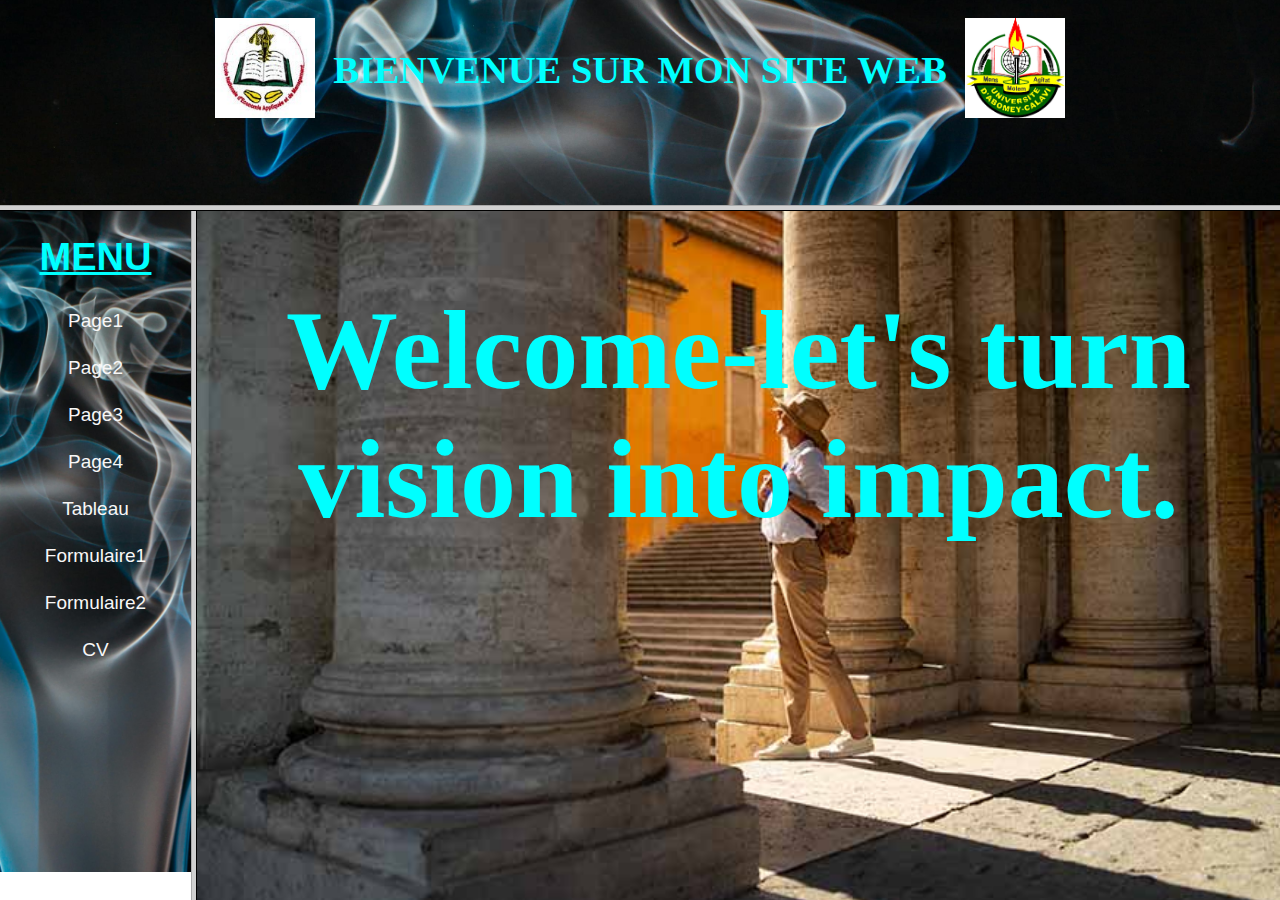
<file: index.html>
<!DOCTYPE html>
<html lang="fr">
<head>
    <meta charset="UTF-8">
    <meta name="viewport" content="width=device-width, initial-scale=1.0">
    <title>Acueil</title>
</head>
<frameset rows="23%,77%">
    <frame src="A.html" scrolling="no">
        <frameset cols="15%,85%">
            <frame src="B.html" scrolling="no">
            <frame src="C.html" name="fenêtreC">
        </frameset>
</frameset>
</html>
</file>
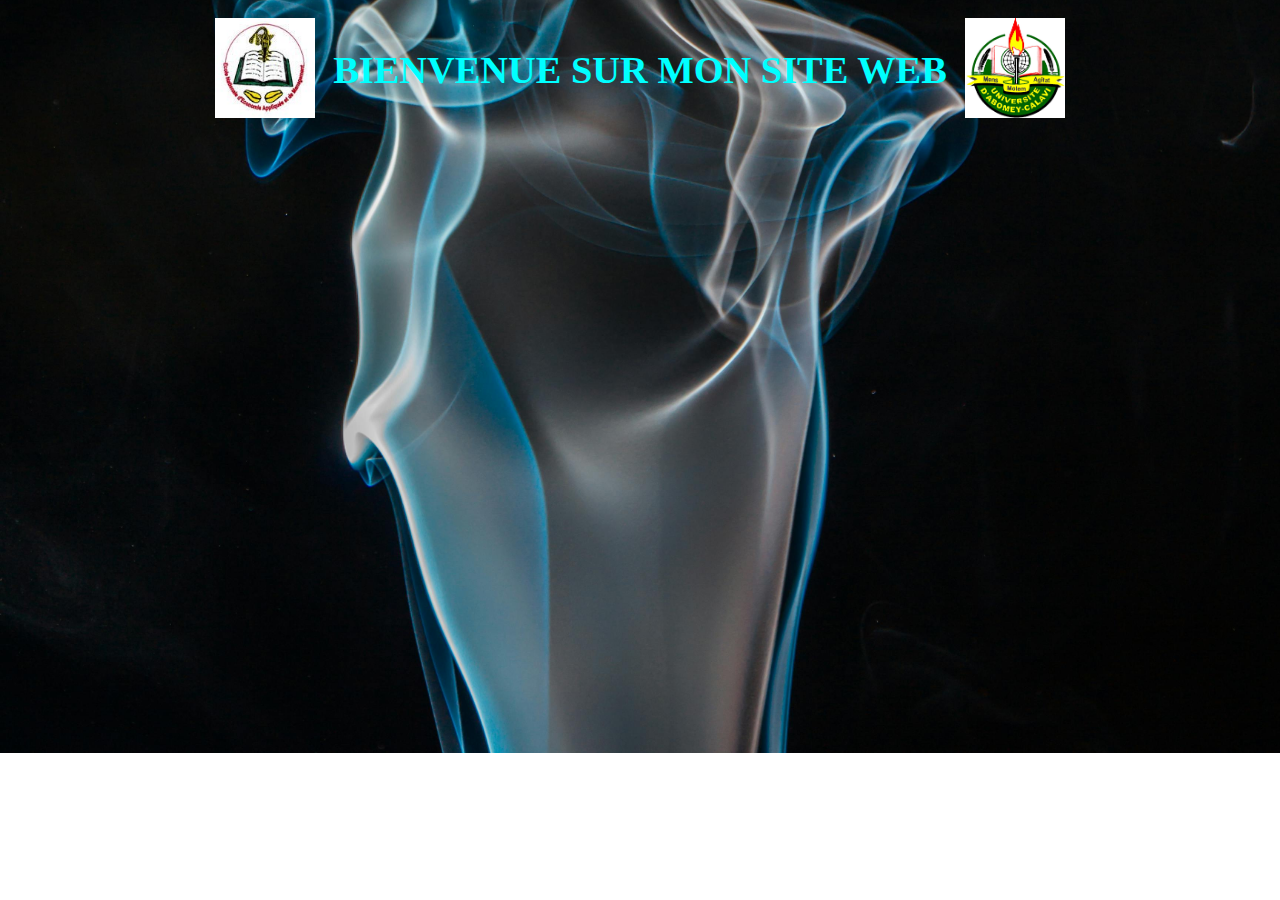
<file: A.html>
<!DOCTYPE html>
<html lang="fr">
<head>
    <meta charset="UTF-8">
    <meta name="viewport" content="width=device-width, initial-scale=1.0">
    <title>Doc</title>
    <link rel="stylesheet" href="A.css">
</head>
<body>
    <table class="container-tableau">
    <tr>
        <th><a href="https://developpement.gouv.bj/"><img src="expoosé.jpg"  width="100" height="100" alt="Logo eneam"></a></th>
        <th><h1 class="bien"><strong>BIENVENUE SUR MON SITE WEB </strong></h1></th>
        <th><a href="https://www.gouv.bj/" target="_blank"><img src="images.png" width="100" height="100" alt="Logo uac"></a></th>
    </tr>
</table>
    
</body>
</html>
</file>
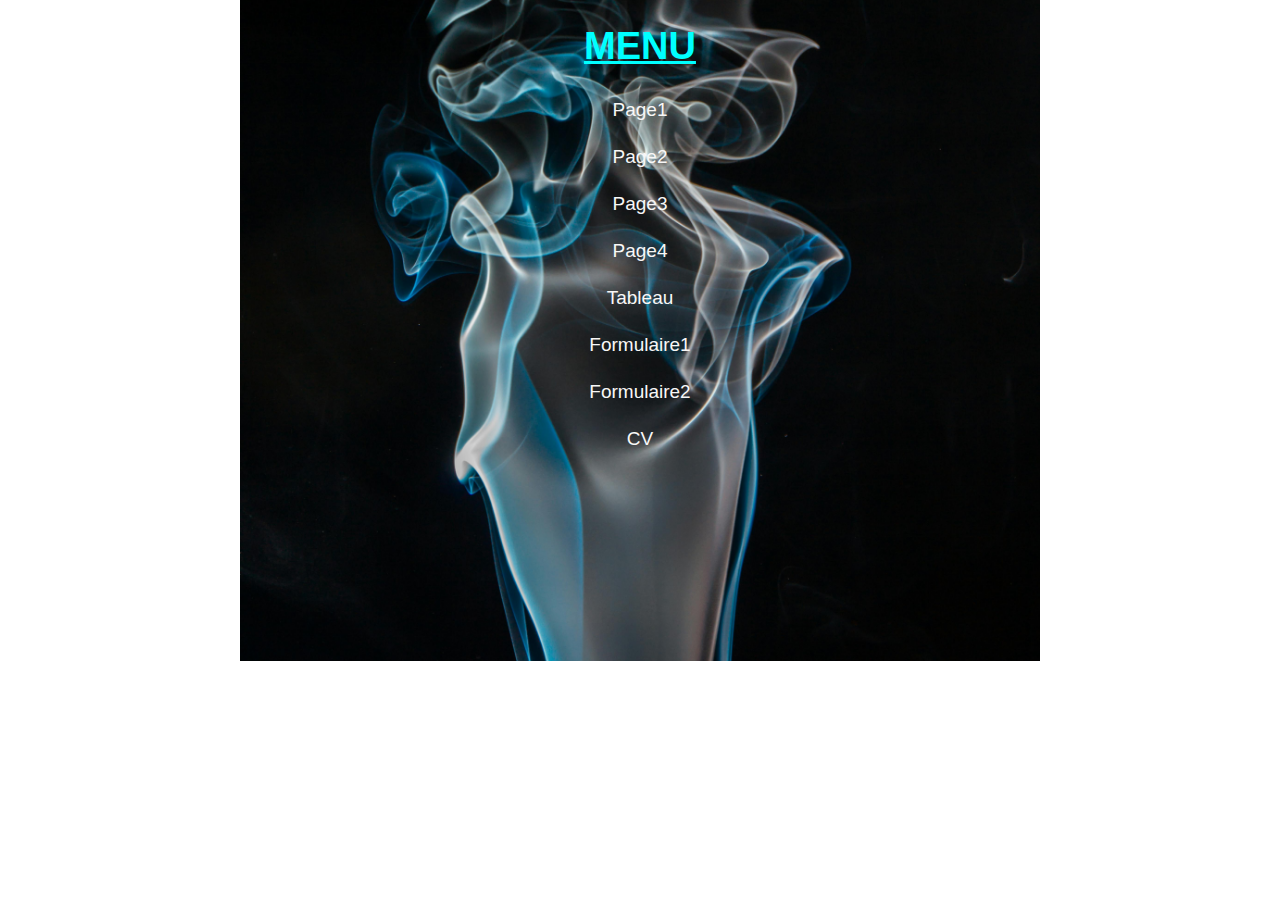
<file: B.html>
<!DOCTYPE html>
<html lang="fr">
<head>
    <meta charset="UTF-8">
    <meta name="viewport" content="width=device-width, initial-scale=1.0">
    <title>Document</title>
    <link rel="stylesheet" href="B.css">
</head>
<body>
    <h1>MENU</h1>
    <div class="menu">
    <p class="menu-item"><a href="page1.html" target="fenêtreC" class="menu-link"><i class="fas fa-info-circle menu-icon"></i>Page1</a></p>
    <p class="menu-item"><a href="page2.html" target="fenêtreC" class="menu-link"><i class="fas fa-info-circle menu-icon"></i>Page2</a></p>
    <p class="menu-item"><a href="page3.html" target="fenêtreC" class="menu-link"><i class="fas fa-info-circle menu-icon"></i>Page3</a></p>
    <p class="menu-item"><a href="page4.html" target="fenêtreC" class="menu-link"><i class="fas fa-info-circle menu-icon"></i>Page4</a></p>
    <p class="menu-item"><a href="tableau.html" target="fenêtreC" class="menu-link"><i class="fas fa-info-circle menu-icon"></i>Tableau</a></p>
    <p class="menu-item"><a href="formulaire1.html" target="fenêtreC" class="menu-link"><i class="fas fa-info-circle menu-icon"></i>Formulaire1</a></p>
    <p class="menu-item"><a href="formulaire2.html" target="fenêtreC" class="menu-link"><i class="fas fa-info-circle menu-icon"></i>Formulaire2</a></p>
    <p class="menu-item"><a href="cv.html" target="fenêtreC" class="menu-link"><i class="fas fa-info-circle menu-icon"></i>CV</a></p>
    </div>
</body>
</html>
</file>
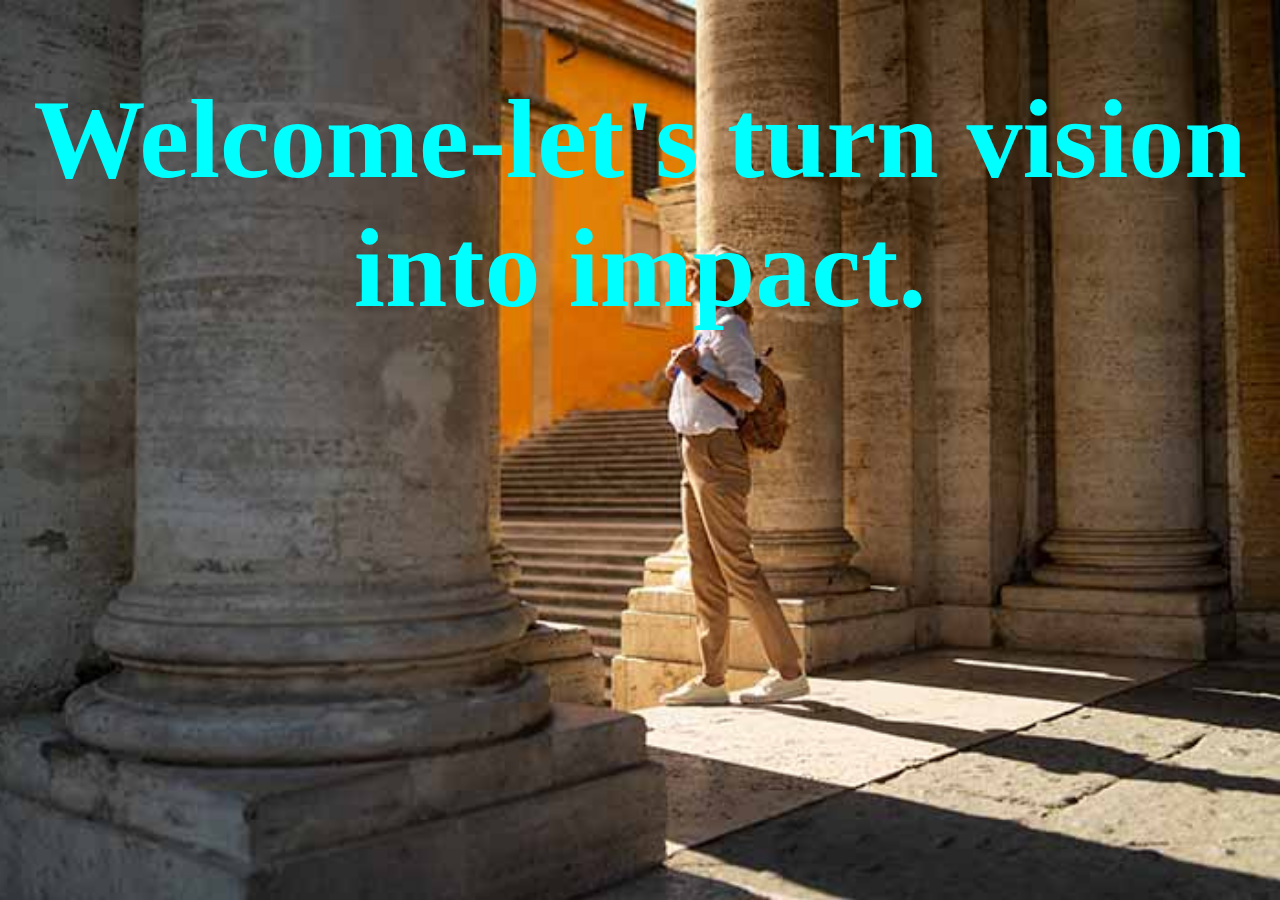
<file: C.html>
<!DOCTYPE html>
<html lang="en">
<head>
    <meta charset="UTF-8">
    <meta name="viewport" content="width=device-width, initial-scale=1.0">
    <title>Document</title>
    <style>
        body{
    background-image: url("Free-Photo_740x492-2203422924.jpg"); 
     background-repeat: no-repeat;
     background-size: cover;
     background-position: center;
     font-family: 'Trebuchet MS';
     background-attachment: fixed;
        }
        h1{
            font-size: 7rem;
            color: aqua;
            font-family: 'Cenzel', serif;
            text-align: center;
        }
    </style>
</head>
<body>
    <h1>Welcome-let's turn vision into impact.</h1>
</body>
</html>
</file>
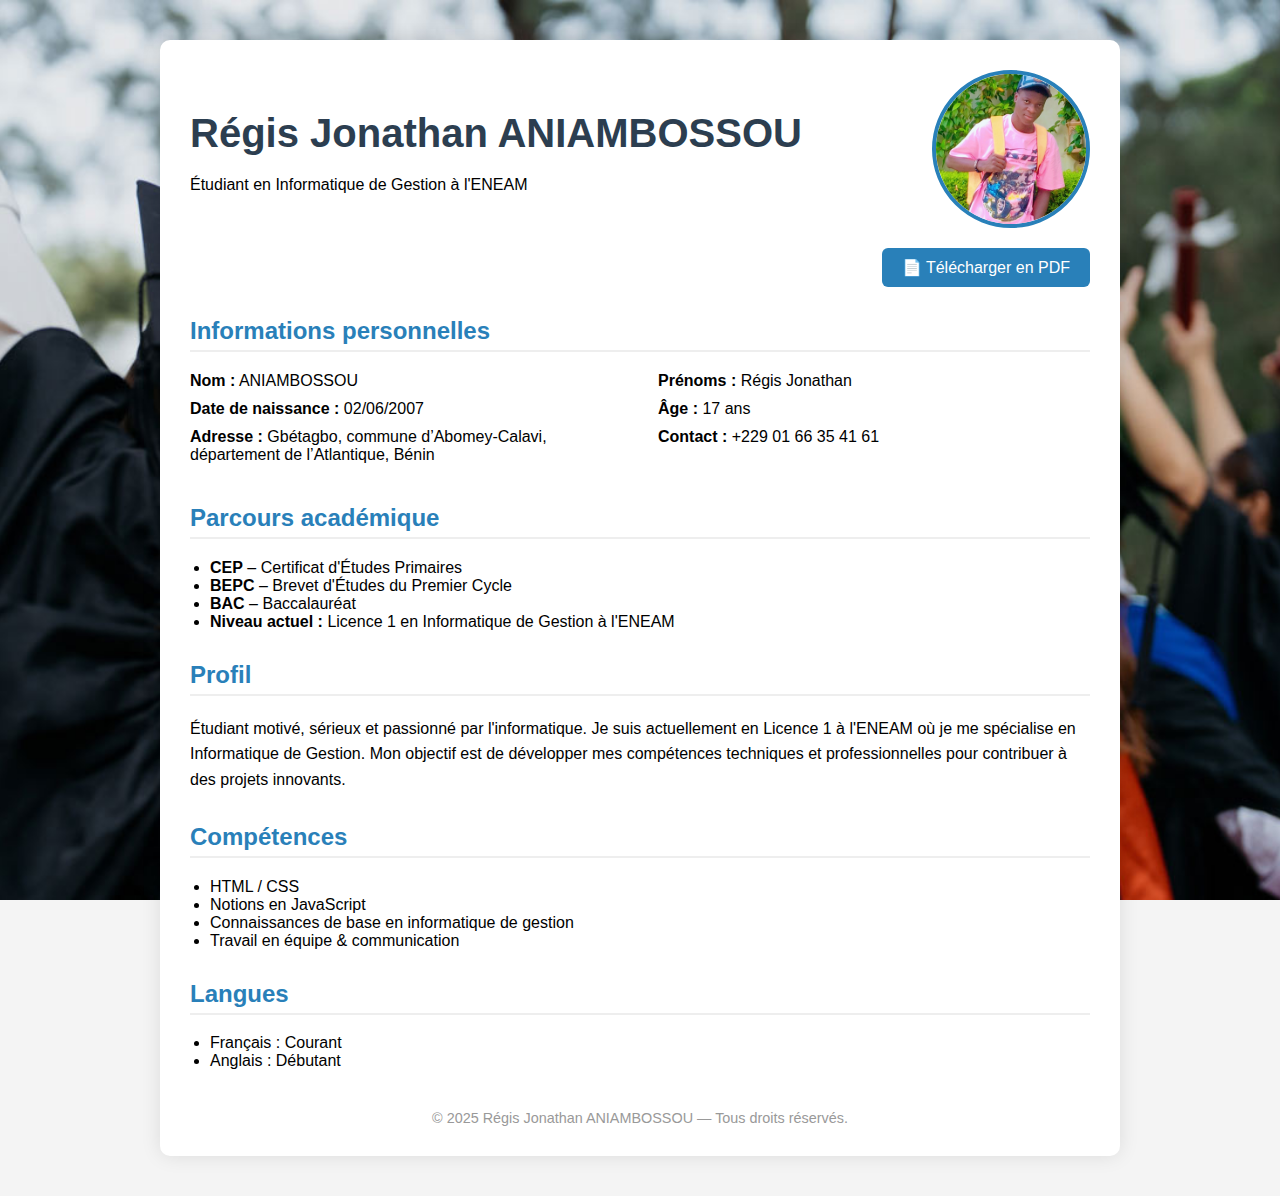
<file: cv.html>
<!DOCTYPE html>
<html lang="fr">
<head>
    <meta charset="UTF-8">
    <meta name="viewport" content="width=device-width, initial-scale=1.0">
    <title>CV de Régis Jonathan ANIAMBOSSOU</title>
    <link rel="stylesheet" href="cv.css">
</head>
<body>
     <div class="container">
    <div class="header">
      <div>
        <h1>Régis Jonathan ANIAMBOSSOU</h1>
        <p>Étudiant en Informatique de Gestion à l'ENEAM</p>
      </div>
      <img src="Capture d'écran 2025-05-16 175408.png" alt="Photo de profil" class="photo">
    </div>
    <div style="text-align:right;">
      <a href="#" class="download-btn" onclick="window.print()">📄 Télécharger en PDF</a>
    </div>

    <h2>Informations personnelles</h2>
    <div class="info">
      <div><strong>Nom :</strong> ANIAMBOSSOU</div>
      <div><strong>Prénoms :</strong> Régis Jonathan</div>
      <div><strong>Date de naissance :</strong> 02/06/2007</div>
      <div><strong>Âge :</strong> 17 ans</div>
      <div><strong>Adresse :</strong> Gbétagbo, commune d’Abomey-Calavi, département de l’Atlantique, Bénin</div>
      <div><strong>Contact :</strong> +229 01 66 35 41 61</div>
    </div>

    <h2>Parcours académique</h2>
    <ul>
      <li><strong>CEP</strong> – Certificat d'Études Primaires</li>
      <li><strong>BEPC</strong> – Brevet d'Études du Premier Cycle</li>
      <li><strong>BAC</strong> – Baccalauréat</li>
      <li><strong>Niveau actuel :</strong> Licence 1 en Informatique de Gestion à l'ENEAM</li>
    </ul>

    <h2>Profil</h2>
    <p>
      Étudiant motivé, sérieux et passionné par l'informatique. Je suis actuellement en Licence 1 à l'ENEAM où je me spécialise en Informatique de Gestion. Mon objectif est de développer mes compétences techniques et professionnelles pour contribuer à des projets innovants.
    </p>

    <h2>Compétences</h2>
    <ul>
      <li>HTML / CSS</li>
      <li>Notions en JavaScript</li>
      <li>Connaissances de base en informatique de gestion</li>
      <li>Travail en équipe & communication</li>
    </ul>

    <h2>Langues</h2>
    <ul>
      <li>Français : Courant</li>
      <li>Anglais : Débutant</li>
    </ul>

    <div class="footer">
      &copy; 2025 Régis Jonathan ANIAMBOSSOU — Tous droits réservés.
    </div>
</div>
</body>
</html>
</file>
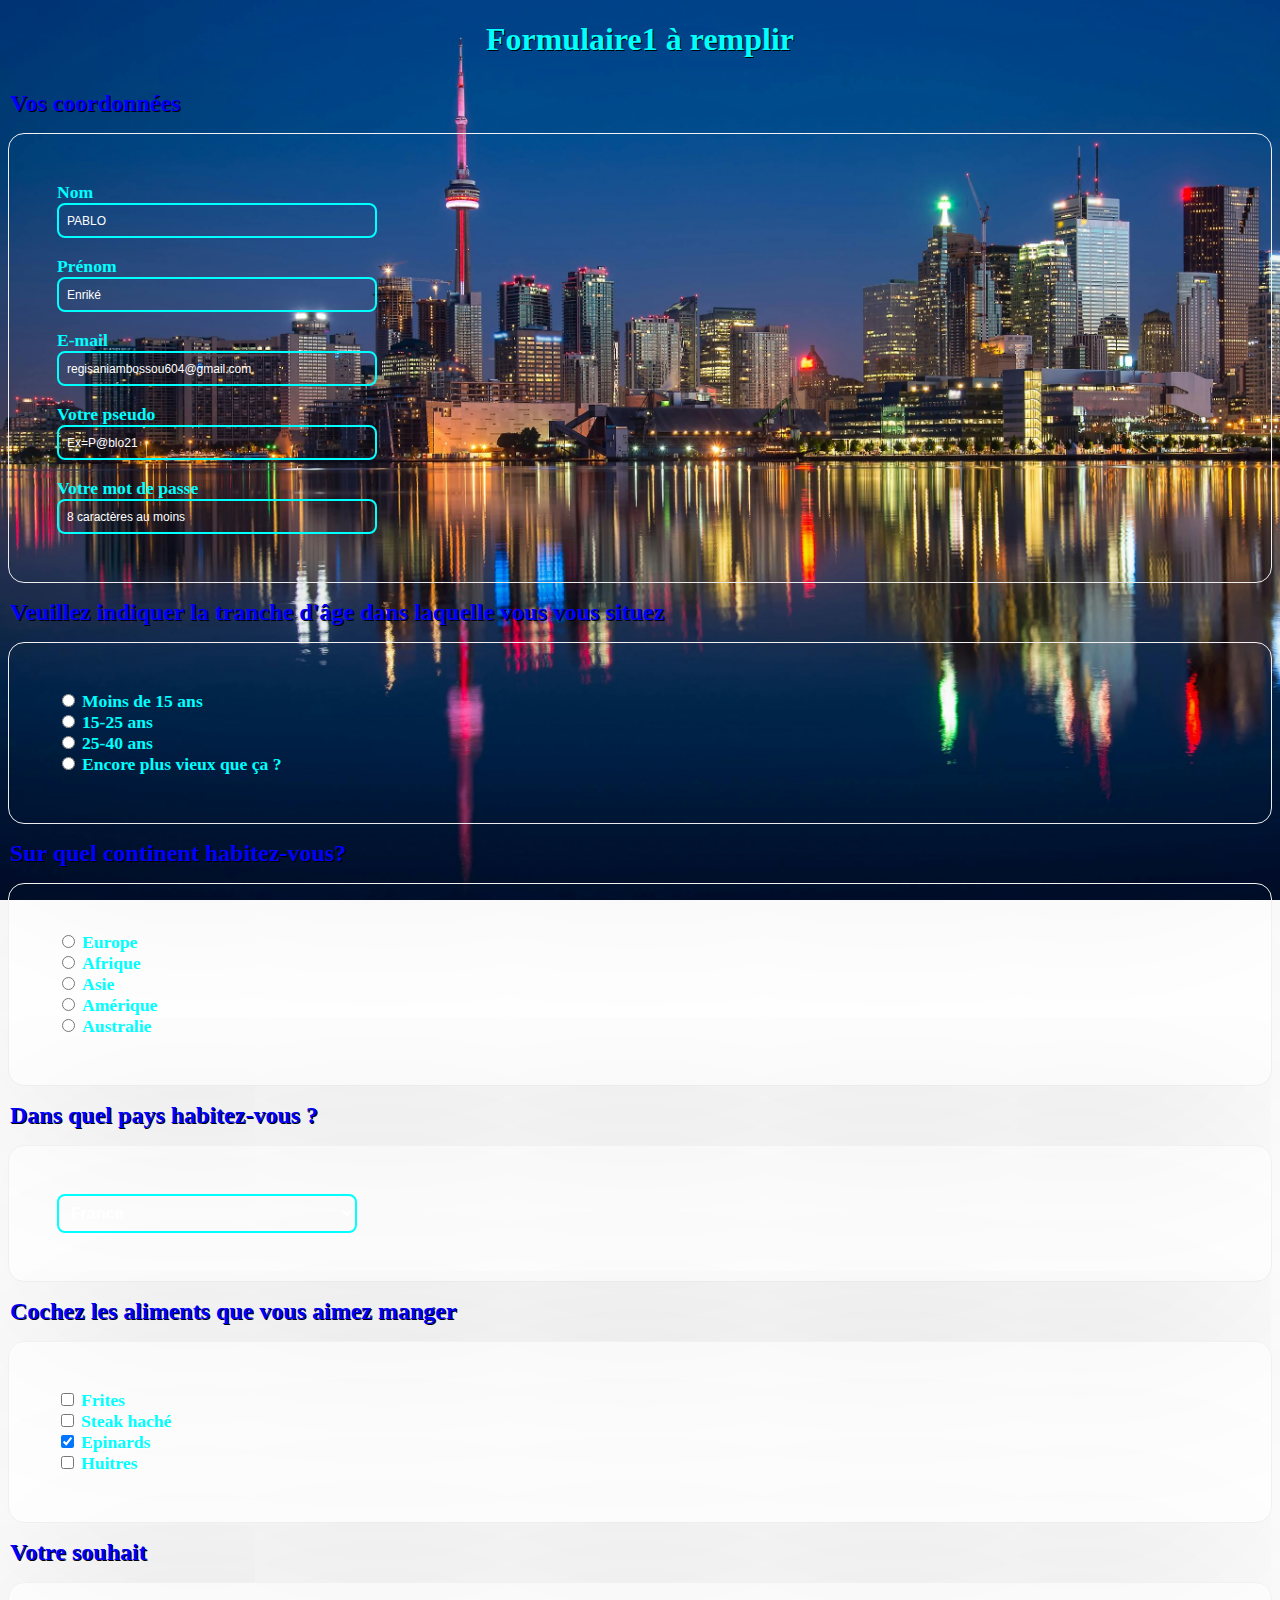
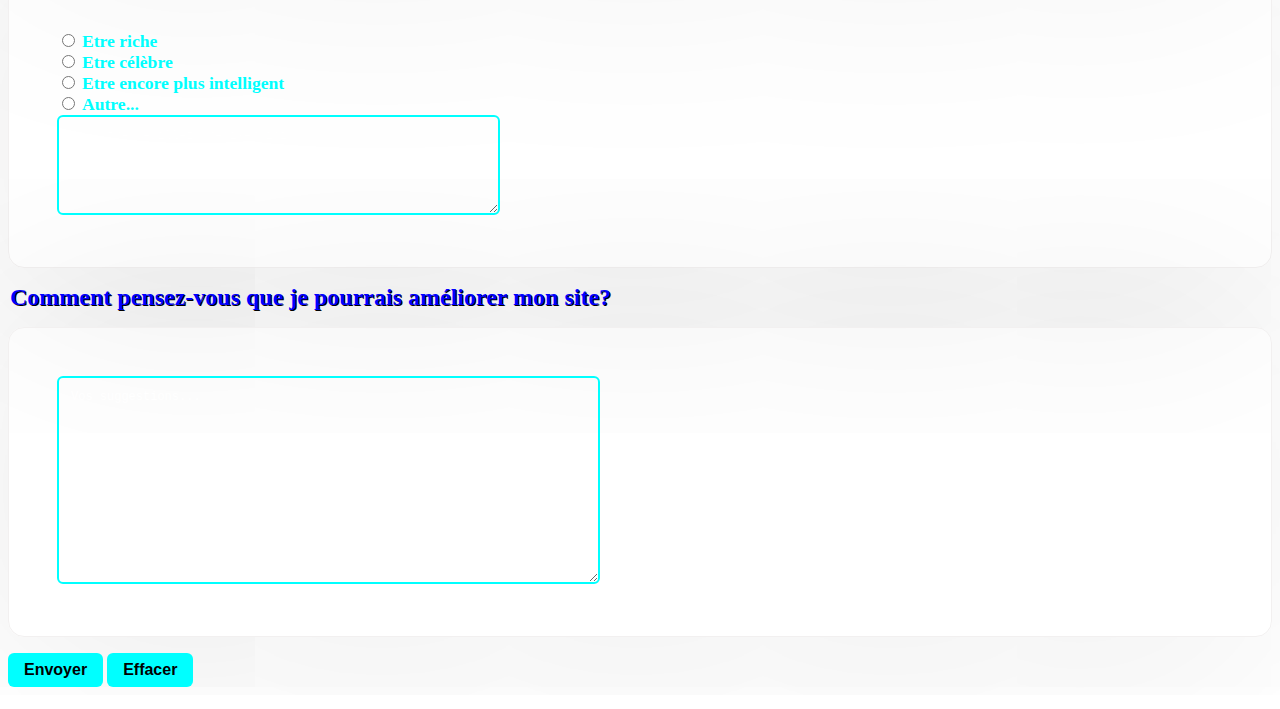
<file: formulaire1.html>
<!DOCTYPE html>
<html lang="fr">
<head>
    <meta charset="UTF-8">
    <meta name="viewport" content="width=device-width, initial-scale=1.0">
    <title>Formulaire1</title>
    <link rel="stylesheet" href="codeformulaire.css">
</head>
<body>
<h1>Formulaire1 à remplir</h1>
<form method="post" action="cible_formulaire.php">
<legend>Vos coordonnées</legend>
  <p>
<label for="nom">Nom</label><br/>
<input type="text" name="nom" id="nom" tabindex="10" placeholder="PABLO"/><br />
<br/>
<label for="prenom">Prénom</label><br/>
<input type="text" name="prenom" id="prenom" tabindex="20" placeholder="Enriké"/><br />
<br/>
<label for="email">E-mail</label><br/>
<input type="text" name="email" id="email" tabindex="30" placeholder="regisaniambossou604@gmail.com"/><br />
<br/>
<label for="pseudo">Votre pseudo</label><br/>
<input type="text" name="pseudo" id="pseudo" placeholder="Ex=P@blo21" maxlength="30"/><br/>
<br/>
<label for="pass">Votre mot de passe</label><br/>
<input type="password" name="pass" id="pass" placeholder="8 caractères au moins"/>
  </p>
<legend>Veuillez indiquer la tranche d'âge dans laquelle vous vous situez</legend>
  <p>
<input type="radio" name="age" value="moins15" id="moins15" /> <label for="moins15">Moins de 15 ans</label><br/>
<input type="radio" name="age" value="medium15-25" id="medium15-25" /> <label for="medium15-25">15-25 
ans</label><br/>
<input type="radio" name="age" value="medium25-40" id="medium25-40" /> <label for="medium25-40">25-40 
ans</label><br />
<input type="radio" name="age" value="plus40" id="plus40" /> <label for="plus40">Encore plus vieux que ça ?
</label>
  </p>
<legend>Sur quel continent habitez-vous?</legend>
  <p>
<input type="radio" name="continent" value="europe" id="europe" /> <label
for="europe">Europe</label><br />
<input type="radio" name="continent" value="afrique" id="afrique" /> <label for="afrique">Afrique</label><br />
<input type="radio" name="continent" value="asie" id="asie" /> <label for="asie">Asie</label><br />
<input type="radio" name="continent" value="amerique" id="amerique" /> <label for="amerique">Amérique</label><br/>
<input type="radio" name="continent" value="australie" id="australie" /> <label for="australie">Australie</label>
  </p>
<label for="pays"><legend>Dans quel pays habitez-vous ?</legend></label>
  <p>
<select name="pays" id="pays">
<option value="france">France</option>
<option value="espagne">Espagne</option>
<option value="italie">Italie</option>
<option value="royaume-uni">Royaume-Uni</option>
<option value="canada">Canada</option>
<option value="etats-unis">Etats-Unis</option>
<option value="chine">Chine</option>
<option value="japon">Japon</option>
<option value="Gabon">Gabon</option>
<option value="benin">Bénin</option>
</select>
</p>
<legend>Cochez les aliments que vous aimez manger</legend>
<p>
<input type="checkbox" name="frites" id="frites" class="coche"/> <label for="frites">Frites</label><br />
<input type="checkbox" name="steak" id="steak" class="coche"/> <label for="steak">Steak haché</label><br/>
<input type="checkbox" name="epinards" id="epinards" checked="checked" class="coche"/> <label 
for="epinards">Epinards</label><br/>
<input type="checkbox" name="huitres" id="huitres" class="coche" /> <label for="huitres">Huitres</label>
</p>
<legend>Votre souhait</legend>
   <p>
<input type="radio" name="souhait" value="riche" id="riche" tabindex="40" class="coche"/> <label for="riche">Etre 
riche</label><br/>
<input type="radio" name="souhait" value="celebre" id="celebre" tabindex="50" class="coche" /> <label for="celebre">Etre célèbre</label><br/>
<input type="radio" name="souhait" value="intelligent" id="intelligent" tabindex="60" class="coche"/> <label 
for="intelligent">Etre <strong>encore</strong> plus intelligent</label><br/>
<input type="radio" name="souhait" value="autre" id="autre" tabindex="70" class="coche"/> <label 
for="autre">Autre...</label><br />
<textarea name="precisions" id="precisions" cols="40" rows="4" tabindex="80" placeholder="Si autre veuillez préciser ici..."></textarea>
  </p>
<label for="ameliorer"><legend>Comment pensez-vous que je pourrais améliorer mon site?</legend></label>
  <p>
<textarea name="ameliorer" id="ameliorer" rows="10" cols="50" placeholder="Vos suggestions..."></textarea>
  </p>
<a href="C:\Users\HP-Pro\OneDrive\Desktop\Mon_site\formulaire2.html"><input type="submit" value="Envoyer" class="buton"></a>
<input type="reset" value="Effacer" class="buton">
</form>
</body>
</html>
</file>
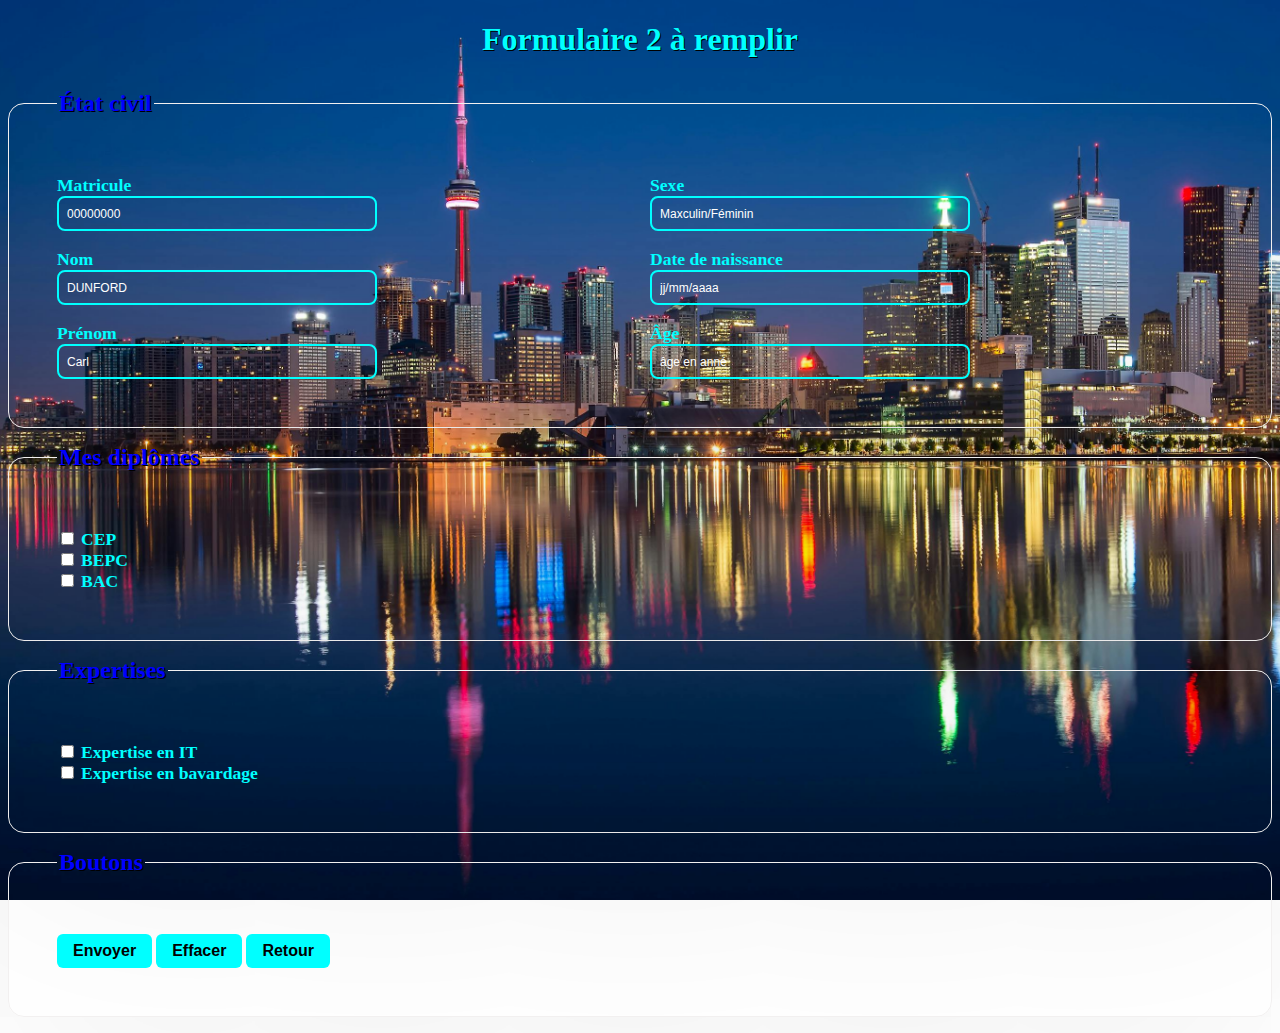
<file: formulaire2.html>
<!DOCTYPE html>
<html lang="fr">
<head>
    <meta charset="UTF-8">
    <meta name="viewport" content="width=device-width, initial-scale=1.0">
    <link rel="stylesheet" href="codeformulaire.css">
</head>
<body>
    <title>Formulaire2</title>
     <form method="post"      action="cible_formulaire.php">
        <h1>Formulaire 2 à remplir</h1>
         <fieldset>
            <legend>État civil</legend>
            <div class="form-container">
                <div class="form-left">
                        <label for="matricule">Matricule</label><br/>
                        <input type="text" id="matricule" name="matricule"  placeholder="00000000"><br/>
                        <br/>
                        <label for="Nom">Nom</label><br/>
                        <input type="text" id="Nom" name="Nom" placeholder="DUNFORD"><br/>
                        <br/>
                        <label for="Prenom">Prénom</label><br/>
                        <input type="text" id="Prenom" name="Prénom" placeholder="Carl">
                </div>
                <div class="form-right">
                        <label for="Sexe">Sexe</label><br/>
                        <input type="text" id="Sexe" name="Sexe"  placeholder="Maxculin/Féminin"><br/>
                        <br/>
                        <label for="DateNaissance">Date de naissance</label><br/>
                        <input type="text" id="DateNaissance" name="DateNaissance"  placeholder="jj/mm/aaaa                                                                  🗓️"><br/>
                        <br/>
                        <label for="Age">Âge</label><br/>
                        <input type="text" id="Age" name="Age" placeholder="âge en anné
                        ">
                </div>
            </div>
        </fieldset>

        <fieldset>
            <legend>Mes diplômes</legend>
                <input type="checkbox" name="CEP" id="CEP">
                <label for="CEP">CEP</label><br>
                <input type="checkbox" name="BEPC" id="BEPC">
                <label for="BEPC">BEPC</label><br>
                <input type="checkbox" name="BAC" id="BAC">
                <label for="BAC">BAC</label>
        </fieldset>

        <fieldset>
            <legend>Expertises</legend>
                <input type="checkbox" name="ExpertiseIT" id="ExpertiseIT">
                <label for="ExpertiseIT">Expertise en IT</label><br>
                <input type="checkbox" name="ExpertiseBavardage" id="ExpertiseBavardage">
                <label for="ExpertiseBavardage">Expertise en bavardage</label>
        </fieldset>

        <fieldset>
            <legend>Boutons</legend>
                <input type="submit" value="Envoyer" class="buton">
                <input type="reset" value="Effacer" class="buton">
                <button type="button" onclick="history.back(formulaire1.html)" class="buton">Retour</button>
        </fieldset>

        </form>
</body>
</html>
</file>
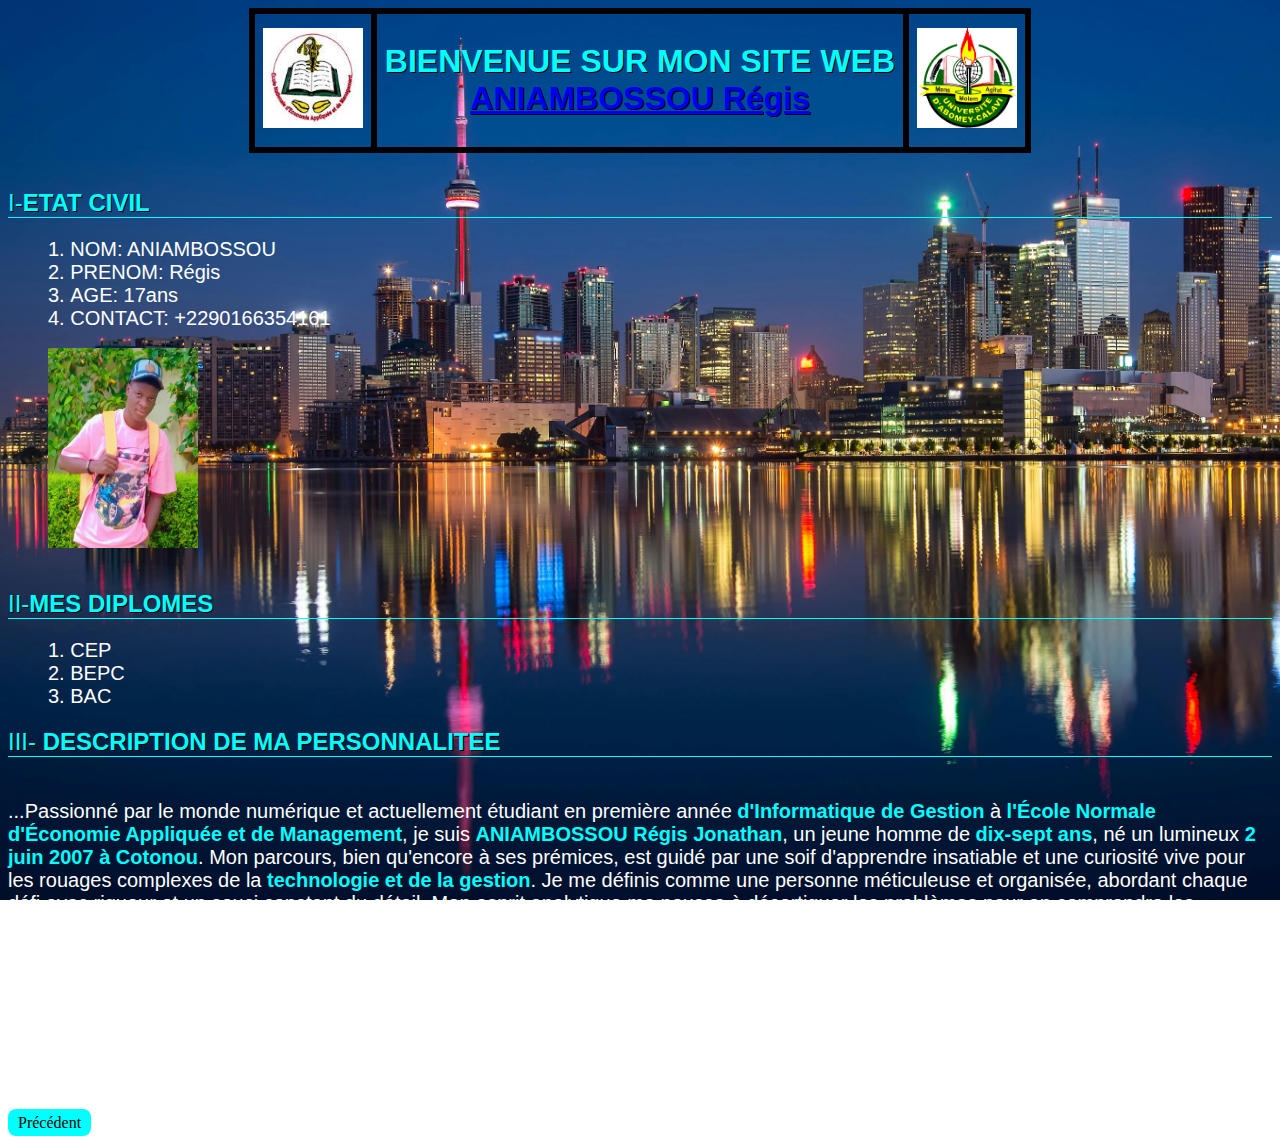
<file: page2.html>
<!DOCTYPE html PUBLIC "-//W3C//DTD XHTML 1.0 Strict//fr"
"http://www.w3.org/TR/xhtml1-strict.dtd">
<html xmlns="http://www.w3.org/1999/xhtml" xml:lang="fr">
<head>
    <meta charset="UTF-8">
    <meta name="viewport" content="width=device-width, initial-scale=1.0">
    <title>Page2</title>
    <link rel="stylesheet" href="code2.css">
</head>
<body>
<table class="container-tableau">
    <tr>
        <th><a href="http://developpement.gouv.bj/"><img src="expoosé.jpg" width="100" height="100" alt="Logo eneam"></a></th>
        <th><h1>BIENVENUE SUR MON SITE WEB<a href="#J"><br/>ANIAMBOSSOU Régis</a></h1></th>
        <th><a href="https://www.gouv.bj/" target="_blank"><img src="images.png" width="100" height="100" alt="Logo uac"></a></th>
    </tr>
</table>
<br/>
<div>
 <br/><h2>I-<strong class="titre">ETAT CIVIL</strong> </h2>
 <P>
 <ol>
    <li>NOM: ANIAMBOSSOU</li>
    <li>PRENOM: Régis</li>
    <li>AGE: 17ans</li>
    <li>CONTACT: +2290166354161</li>
    <br/>
    <a href="page1.html#x"><img src="Capture d'écran 2025-05-16 175408.png" width="150" height="200" alt="Photo redimentionnée"></a>
 </ol>
 </p>
 <br/><h2>II-<strong class="titre">MES DIPLOMES</strong></h2>
 <p>
    <ol>
        <li>CEP</li>
        <li>BEPC</li>
        <li>BAC</li>
    </ol>
 </p>
</div>
<div>
  <h2>III- <strong class="titre">DESCRIPTION DE MA PERSONNALITEE</strong></h2>
    <p id="J" class="color">
     <br/>...Passionné par le monde numérique et actuellement étudiant en première année <strong>d'Informatique de Gestion</strong> à <strong>l'École Normale d'Économie Appliquée et de Management</strong>, je suis <strong>ANIAMBOSSOU Régis Jonathan</strong>, un jeune homme de <strong>dix-sept ans</strong>, né un lumineux <strong>2 juin 2007 à Cotonou</strong>. Mon parcours, bien qu'encore à ses prémices, est guidé par une soif d'apprendre insatiable et une curiosité vive pour les rouages complexes de la <strong>technologie et de la gestion</strong>. Je me définis comme une personne méticuleuse et organisée, abordant chaque défi avec rigueur et un souci constant du détail. Mon esprit analytique me pousse à décortiquer les problèmes pour en comprendre les fondements et à rechercher des solutions innovantes et éfficaces. 

     <br/>Au-delà de mes aspirations académiques, je cultive un tempérament ouvert et collaboratif. J'apprécie le travail d'équipe et crois fermement en la richesse des échanges et des perspectives multiples. Mon enthousiasme communicatif et ma nature empathique me permettent de tisser des liens aisément et de contribuer positivement à un environnement de travail ou d'étude. Doté d'une persévérance à toute épreuve, je ne recule pas devant les obstacles et m'efforce toujours de dépasser mes limites. Cette détermination, alliée à une adaptabilité certaine, me permet d'envisager l'avenir avec optimisme et d'embrasser les nouvelles opportunités avec audace. Je suis convaincu que mon engagement, ma diligence et ma passion pour l'informatique de gestion seront des atouts précieux dans mon futur parcours professionnel.
    </p>
</div>
<br/><a class="buton" href="page1.html"><th class="buton">Précédent</th></a>
</body>
</html>
</file>
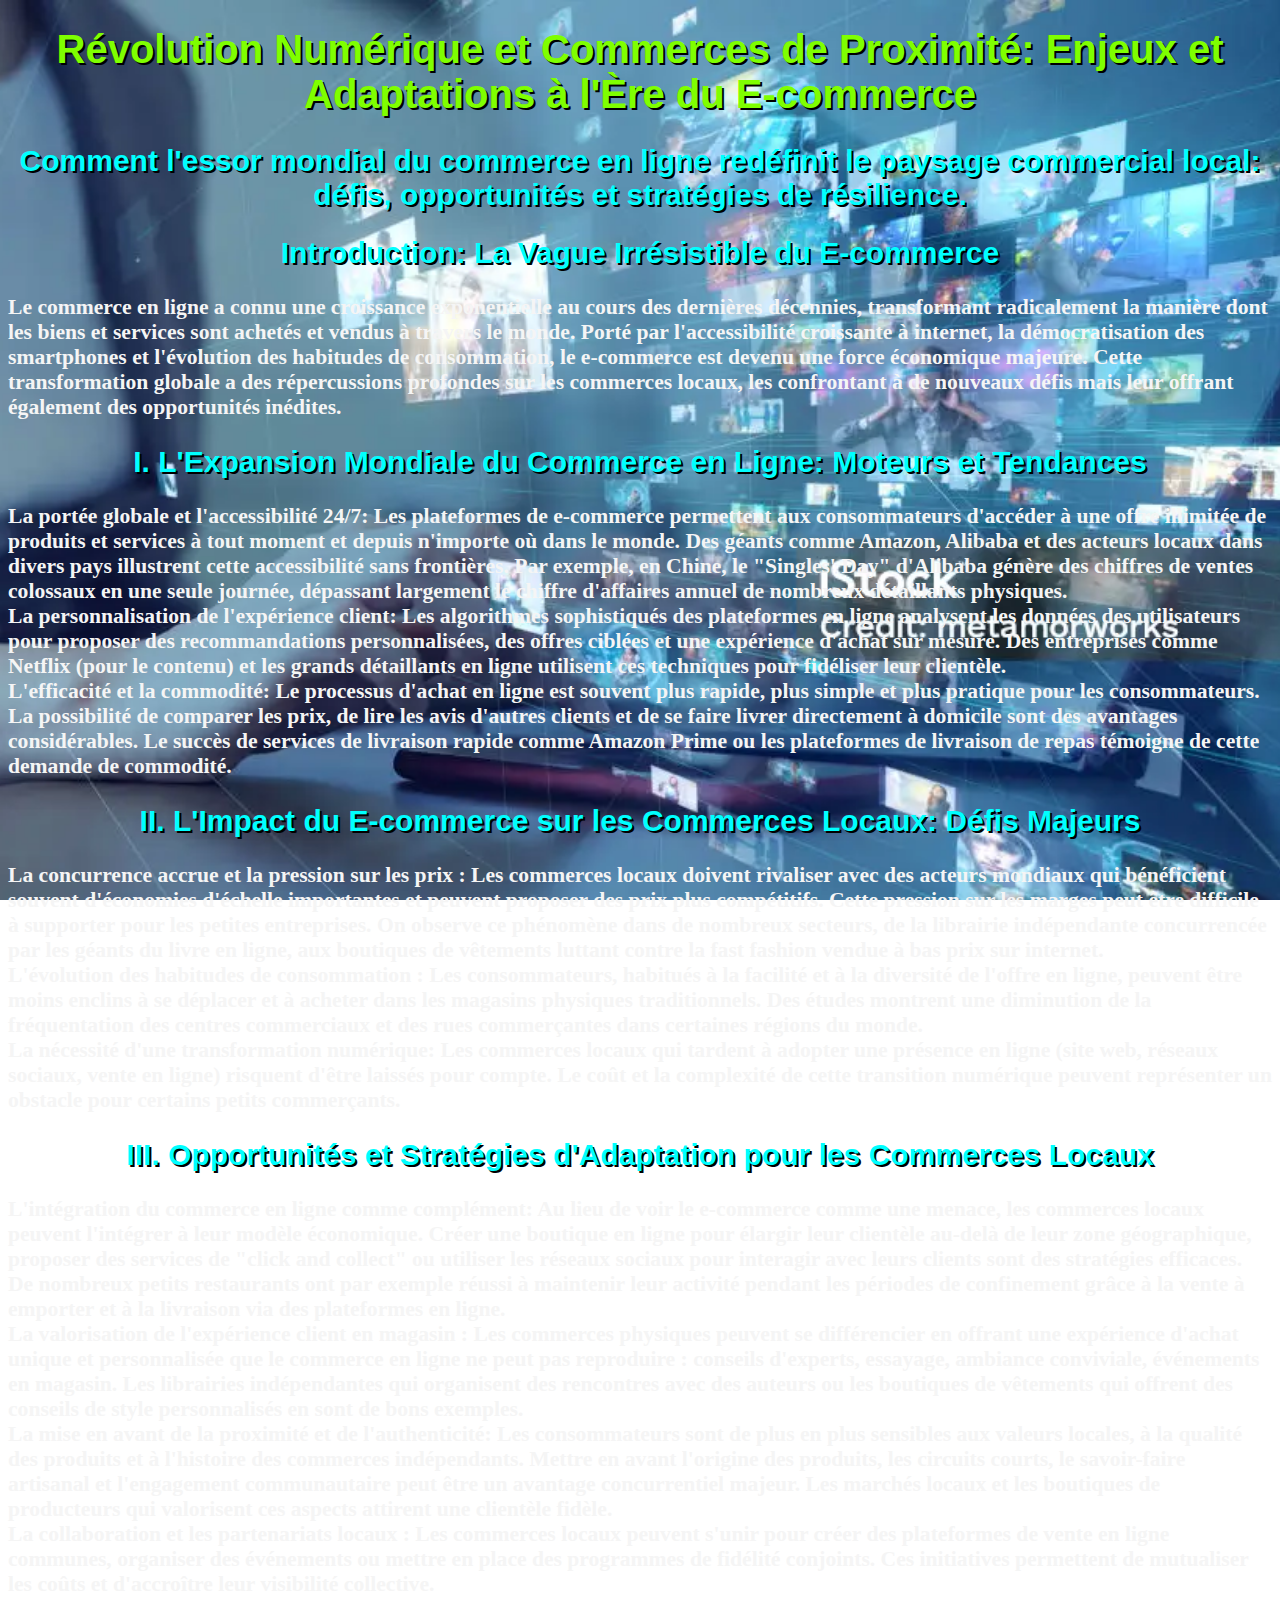
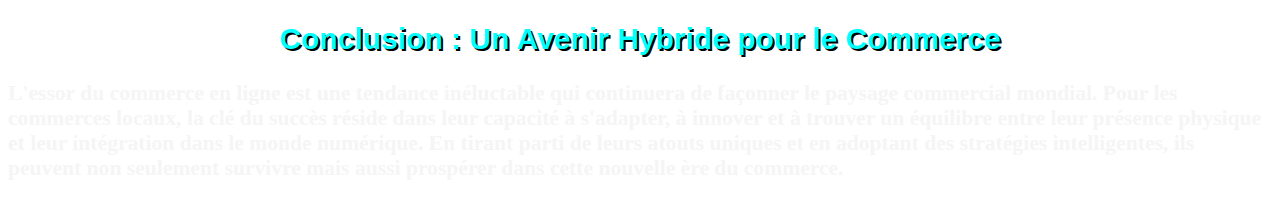
<file: page3.html>
<!DOCTYPE html>
<html lang="fr">
<head>
    <meta charset="UTF-8">
    <meta name="viewport" content="width=device-width, initial-scale=1.0">
    <title>Page3</title>
    <link rel="stylesheet" href="code3.css">
</head>
<body>
    <h1>Révolution Numérique et Commerces de Proximité: Enjeux et Adaptations à l'Ère du E-commerce</h1>
    <h2>Comment l'essor mondial du commerce en ligne redéfinit le paysage commercial local: défis, opportunités et stratégies de résilience. </h2>
    <h2>Introduction: La Vague Irrésistible du E-commerce</h2>
    <p>
        Le commerce en ligne a connu une croissance exponentielle au cours des dernières décennies, transformant radicalement la manière dont les biens et services sont achetés et vendus à travers le monde. Porté par l'accessibilité croissante à internet, la démocratisation des smartphones et l'évolution des habitudes de consommation, le e-commerce est devenu une force économique majeure. Cette transformation globale a des répercussions profondes sur les commerces locaux, les confrontant à de nouveaux défis mais leur offrant également des opportunités inédites. <br/>
    </p>
    <h2>I. L'Expansion Mondiale du Commerce en Ligne: Moteurs et Tendances</h2>
    <p>
        La portée globale et l'accessibilité 24/7: Les plateformes de e-commerce permettent aux consommateurs d'accéder à une offre illimitée de produits et services à tout moment et depuis n'importe où dans le monde. Des géants comme Amazon, Alibaba et des acteurs locaux dans divers pays illustrent cette accessibilité sans frontières. Par exemple, en Chine, le "Singles' Day" d'Alibaba génère des chiffres de ventes colossaux en une seule journée, dépassant largement le chiffre d'affaires annuel de nombreux détaillants physiques. <br/>
        La personnalisation de l'expérience client: Les algorithmes sophistiqués des plateformes en ligne analysent les données des utilisateurs pour proposer des recommandations personnalisées, des offres ciblées et une expérience d'achat sur mesure. Des entreprises comme Netflix (pour le contenu) et les grands détaillants en ligne utilisent ces techniques pour fidéliser leur clientèle. <br/>
        L'efficacité et la commodité: Le processus d'achat en ligne est souvent plus rapide, plus simple et plus pratique pour les consommateurs. La possibilité de comparer les prix, de lire les avis d'autres clients et de se faire livrer directement à domicile sont des avantages considérables. Le succès de services de livraison rapide comme Amazon Prime ou les plateformes de livraison de repas témoigne de cette demande de commodité. <br/>
    </p>
    <h2>II. L'Impact du E-commerce sur les Commerces Locaux: Défis Majeurs</h2>
    <p>
        La concurrence accrue et la pression sur les prix : Les commerces locaux doivent rivaliser avec des acteurs mondiaux qui bénéficient souvent d'économies d'échelle importantes et peuvent proposer des prix plus compétitifs. Cette pression sur les marges peut être difficile à supporter pour les petites entreprises. On observe ce phénomène dans de nombreux secteurs, de la librairie indépendante concurrencée par les géants du livre en ligne, aux boutiques de vêtements luttant contre la fast fashion vendue à bas prix sur internet. <br/>
        L'évolution des habitudes de consommation : Les consommateurs, habitués à la facilité et à la diversité de l'offre en ligne, peuvent être moins enclins à se déplacer et à acheter dans les magasins physiques traditionnels. Des études montrent une diminution de la fréquentation des centres commerciaux et des rues commerçantes dans certaines régions du monde. <br/>
        La nécessité d'une transformation numérique: Les commerces locaux qui tardent à adopter une présence en ligne (site web, réseaux sociaux, vente en ligne) risquent d'être laissés pour compte. Le coût et la complexité de cette transition numérique peuvent représenter un obstacle pour certains petits commerçants. 
    </p>
    <h2>III. Opportunités et Stratégies d'Adaptation pour les Commerces Locaux</h2>
    <p>
        L'intégration du commerce en ligne comme complément: Au lieu de voir le e-commerce comme une menace, les commerces locaux peuvent l'intégrer à leur modèle économique. Créer une boutique en ligne pour élargir leur clientèle au-delà de leur zone géographique, proposer des services de "click and collect" ou utiliser les réseaux sociaux pour interagir avec leurs clients sont des stratégies efficaces. De nombreux petits restaurants ont par exemple réussi à maintenir leur activité pendant les périodes de confinement grâce à la vente à emporter et à la livraison via des plateformes en ligne. <br/>
        La valorisation de l'expérience client en magasin : Les commerces physiques peuvent se différencier en offrant une expérience d'achat unique et personnalisée que le commerce en ligne ne peut pas reproduire : conseils d'experts, essayage, ambiance conviviale, événements en magasin. Les librairies indépendantes qui organisent des rencontres avec des auteurs ou les boutiques de vêtements qui offrent des conseils de style personnalisés en sont de bons exemples. <br/>
        La mise en avant de la proximité et de l'authenticité: Les consommateurs sont de plus en plus sensibles aux valeurs locales, à la qualité des produits et à l'histoire des commerces indépendants. Mettre en avant l'origine des produits, les circuits courts, le savoir-faire artisanal et l'engagement communautaire peut être un avantage concurrentiel majeur. Les marchés locaux et les boutiques de producteurs qui valorisent ces aspects attirent une clientèle fidèle. <br/>
        La collaboration et les partenariats locaux : Les commerces locaux peuvent s'unir pour créer des plateformes de vente en ligne communes, organiser des événements ou mettre en place des programmes de fidélité conjoints. Ces initiatives permettent de mutualiser les coûts et d'accroître leur visibilité collective.
    </p>
    <h2>Conclusion : Un Avenir Hybride pour le Commerce</h2>
    <p>
        L'essor du commerce en ligne est une tendance inéluctable qui continuera de façonner le paysage commercial mondial. Pour les commerces locaux, la clé du succès réside dans leur capacité à s'adapter, à innover et à trouver un équilibre entre leur présence physique et leur intégration dans le monde numérique. En tirant parti de leurs atouts uniques et en adoptant des stratégies intelligentes, ils peuvent non seulement survivre mais aussi prospérer dans cette nouvelle ère du commerce.
    </p>
</body>

</html>
</file>
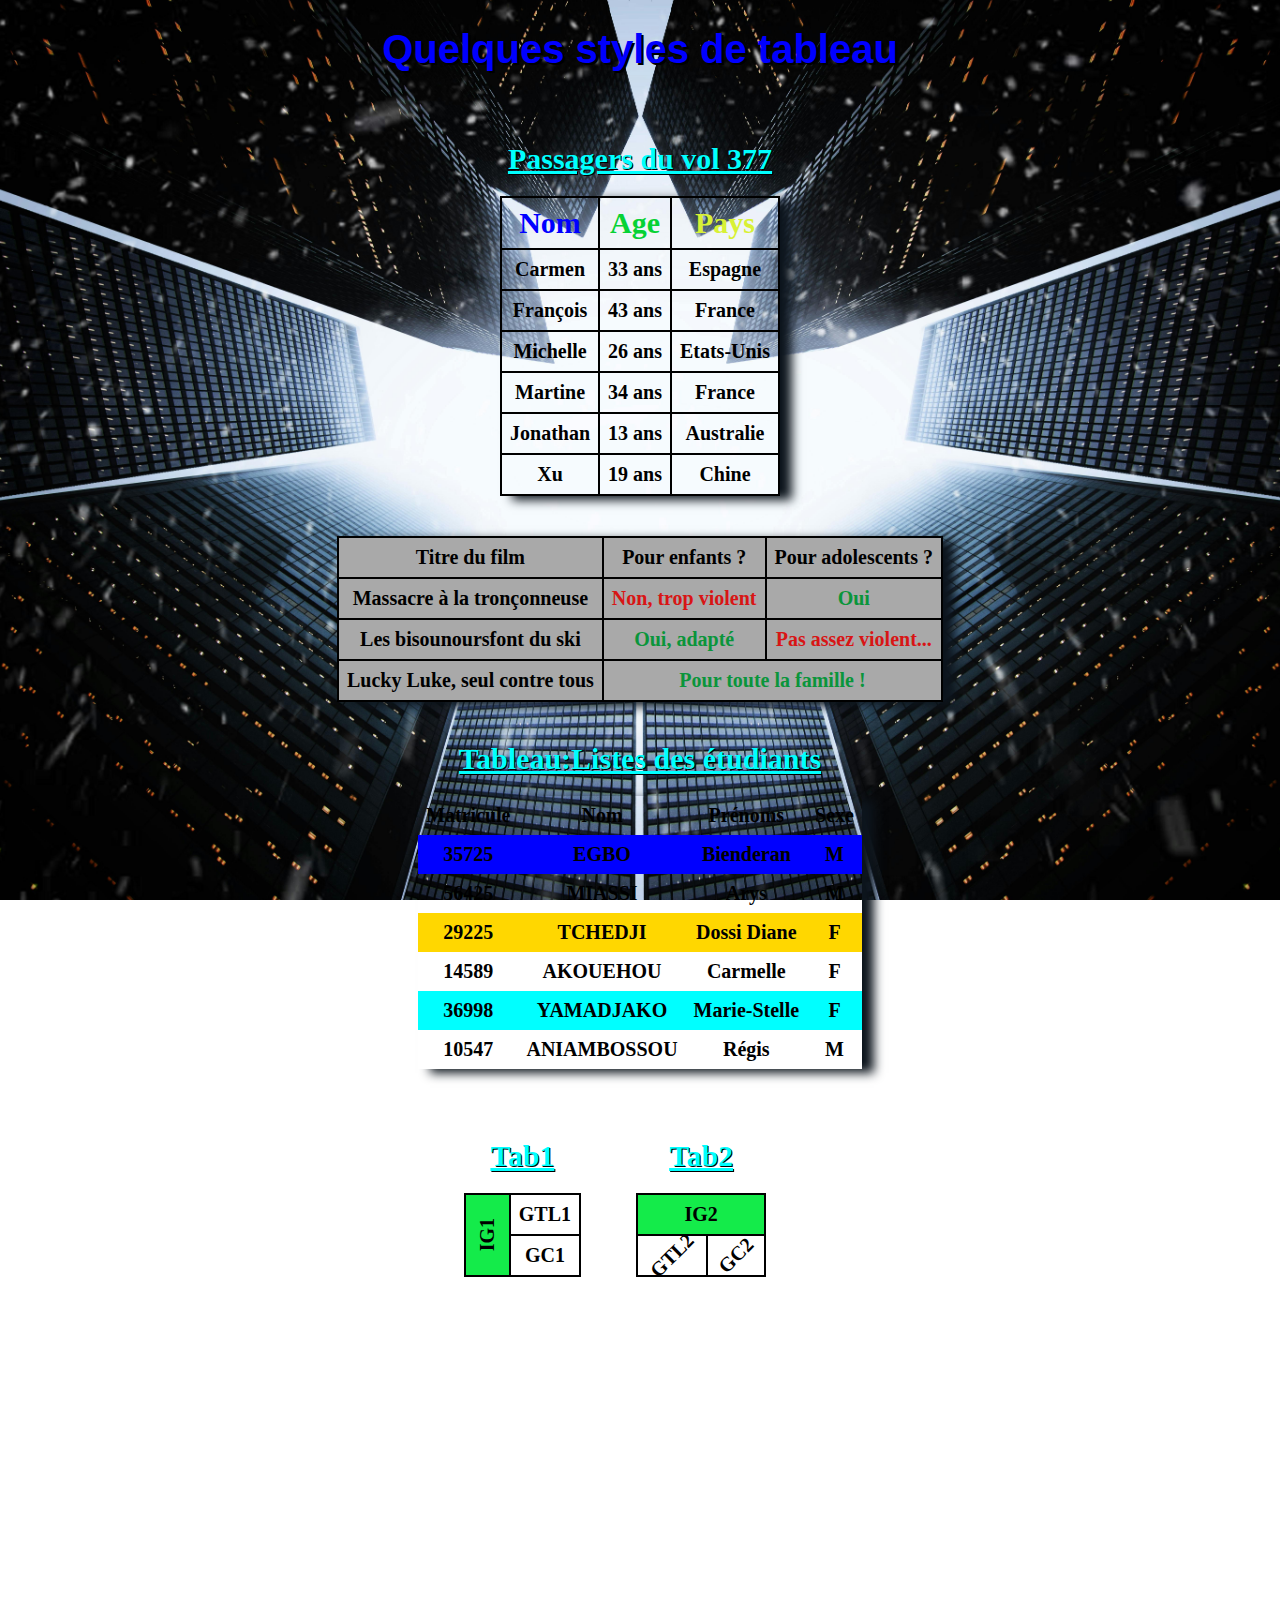
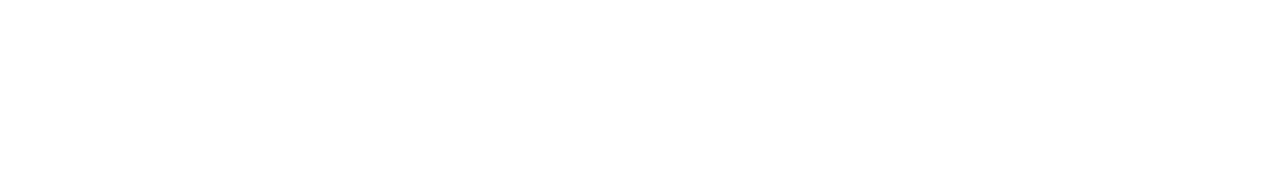
<file: tableau.html>
<!DOCTYPE html>
<html lang="fr">
<head>
    <meta charset="UTF-8">
    <meta name="viewport" content="width=device-width, initial-scale=1.0">
    <title>Tableau</title>
    <link rel="stylesheet" href="codetableau.css">
</head>
<body>
    <h1>Quelques styles de tableau</h1>
<div class="container">
    <table class="tas">
<caption><strong class="décoration">Passagers du vol 377</strong></caption>
<br/><thead> <!-- En-tête du tableau -->
<th class="no">Nom</th>
<th class="ag">Age</th>
<th class="pa">Pays</th>
</tr>
</thead>
<tbody> <!-- Corps du tableau -->
<tr>
<td>Carmen</td>
<td>33 ans</td>
<td>Espagne</td>
</tr>
<tr>
<td>François</td>
<td>43 ans</td>
<td>France</td>
<tr>
<tr>
<td>Michelle</td>
<td>26 ans</td>
<td>Etats-Unis</td>
</tr>
</tr>
<tr>
<td>Martine</td>
<td>34 ans</td>
<td>France</td>
</tr>
<tr>
<td>Jonathan</td>
<td>13 ans</td>
<td>Australie</td>
</tr>
<tr>
<td>Xu</td>
<td>19 ans</td>
<td>Chine</td>
</tr>
</tbody>
</table>
<table class="tab">
<tr>
    <strong>
<th>Titre du film</th>
<th>Pour enfants ?</th>
<th>Pour adolescents ?</th>
    </strong>
</tr>
<tr>
<td><strong>Massacre à la tronçonneuse</strong></td>
<td class="v">Non, trop violent</td>
<td class="ou">Oui</td>
</tr>
<tr>
<td><strong>Les bisounoursfont du ski</strong></td>
<td class="ad">Oui, adapté</td>
<td class="ps">Pas assez violent...</td>
</tr>
<tr>
<td><strong>Lucky Luke, seul contre tous</strong></td>
<td colspan="2" class="po">Pour toute la famille !</td>
</tr>
</table>
    <table class="ta">
        <caption><strong class="décoration">Tableau:Listes des étudiants</strong> </caption>
<thead> <!-- En-tête du tableau -->
<th>Matricule</th>
<th>Nom</th>
<th>Prénoms</th>
<th>Sexe</th>
</tr>
</thead>
<tbody> <!-- Corps du tableau -->
<tr class="corps1">
<td>35725</td>
<td>EGBO</td>
<td>Bienderan</td>
<td>M</td>
</tr>
<tr class="corps2">
<td>56425</td>
<td>MIASSI</td>
<td>Arys</td>
<td>M</td>
<tr>
<tr class="corps3">
<td>29225</td>
<td>TCHEDJI</td>
<td>Dossi Diane</td>
<td>F</td>
</tr>
</tr>
<tr class="corps4">
<td>14589</td>
<td>AKOUEHOU</td>
<td>Carmelle</td>
<td>F</td>
</tr>
<tr class="corps5">
<td>36998</td>    
<td>YAMADJAKO</td>
<td>Marie-Stelle</td>
<td>F</td>
</tr>
<tr class="corps6">
<td>10547</td>
<td>ANIAMBOSSOU</td>
<td>Régis</td>
<td>M</td>
</tr>
</tbody>
</table>
</div>
<div class="filière">
<table class="tableau1">
    <caption class="décoration">Tab1</caption>
    <tr>
        <td rowspan="2" class="color">IG1</td>
        <td class="white">GTL1</td>
    </tr>
    <tr>
        <td class="white">GC1</td>
    </tr>
   
</table>
<table class="tableau2">
 <caption class="décoration">Tab2</caption>
 <tr>
    <th colspan="2" class="col">IG2</th>
 </tr>
 <tr>
    <td  class="colo">GTL2</td>
    <td  class="colo">GC2</td>
 </tr>
</table>
</div>
<p>
    
</p>

    
</body>
</html>
</file>
<file: A.css>
th,td{
             
             padding: 8px;
             text-align: center;
   
        }
       table{
          
          display: flex; 
          justify-content: center;
       }
       h1{
        color:aqua;
        font-family: 'Cenzel', serif;
        font-size: 2.40rem;
       }
body{
    background-image: url("pexels-rafael-guajardo-194140-604684.jpg"); 
    background-repeat: no-repeat;
    background-size: cover;
    background-position: center;
    text-align: center;
}
.title{
    color: aqua;
}
</file>
<file: B.css>
h1{
    text-decoration: underline;
    color: aqua;
}
body{
    background-image: url("pexels-rafael-guajardo-194140-604684.jpg"); 
    background-repeat: no-repeat;
    background-size: 800px;
    background-position: center;
    border-radius: 10px;
    text-align: center;
    margin: 0;
    font-family: sans-serif; 
    font-size: 19px;
}

p{
    width: 100%;
    margin-top: 20px;
}
menu {
display: flex;
justify-content: space-around;
padding: 15px;
background-color: #fff;
box-shadow: 0 2px 5px rgba(0, 0, 0, 0.1);
}
.menu-item a {
display: flex;
flex-direction: column;
align-items: center;
text-decoration: none;
color: #f8f7f7;
transition: color 0.3s ease-in-out;
}
.menu-item a:hover {
color: #007bff;
}
.menu-icon {
font-size: 1.5em;
margin-bottom: 5px;
}
</file>
<file: cv.css>
body {
      font-family: 'Segoe UI', sans-serif;
      background-color: #f4f4f4;
      margin: 0;
      padding: 0;
      background-image: url("SAM-MAY-PHOTO-1120x740-1566847299.jpg"); 
  background-repeat: no-repeat;
  background-size: cover;
  background-position: center;
  background-attachment: fixed;
    }

    .container {
      max-width: 900px;
      margin: 40px auto;
      background-color: #fff;
      padding: 30px;
      box-shadow: 0 0 20px rgba(0,0,0,0.1);
      border-radius: 10px;
    }

    .header {
      display: flex;
      flex-wrap: wrap;
      align-items: center;
      justify-content: space-between;
    }

    .photo {
      width: 150px;
      height: 150px;
      border-radius: 50%;
      object-fit:cover;
      border: 4px solid #2980b9;
    }

    h1 {
      color: #2c3e50;
      font-size: 2.5em;
      margin-bottom: 5px;
    }

    h2 {
      color: #2980b9;
      border-bottom: 2px solid #eee;
      padding-bottom: 5px;
      margin-top: 30px;
    }

    .info {
      display: flex;
      flex-wrap: wrap;
      justify-content: space-between;
      margin-top: 20px;
    }

    .info div {
      width: 48%;
      margin-bottom: 10px;
    }

    ul {
      padding-left: 20px;
    }

    p {
      line-height: 1.6;
    }

    .download-btn {
      display: inline-block;
      background-color: #2980b9;
      color: white;
      padding: 10px 20px;
      margin-top: 20px;
      text-decoration: none;
      border-radius: 6px;
    }

    .footer {
      text-align: center;
      font-size: 0.9em;
      color: #999;
      margin-top: 40px;
    }

    @media print {
      .download-btn {
        display: none;
      }
      body {
        background-color: white;
      }
      .container {
        box-shadow: none;
      }
    }

    @media (max-width: 600px) {
      .info div {
        width: 100%;
      }
      .header {
        flex-direction: column;
        align-items: center;
      }
    }
</file>
<file: codeformulaire.css>
body{
    background-image: url("pexels-souvenirpixels-1519088.jpg"); 
    background-repeat: no-repeat;
    background-size: cover;
    background-position: center;
    background-attachment: fixed;
    justify-content: center;
    align-items: center;
   
}
label{
    color: aqua;
    font-weight: 600;
    font-size: 1.1rem;
}
textarea {
    background-color: transparent;
    border-radius: 8px;
    border: 2px solid  aqua;
    padding: 0.75rem;
    border-radius: 0.375rem;
    transition: border-color 0.2s ease; 
    box-sizing: border-box;
    font-size: 1rem;
}
h1{
    text-align: center;
    color: aqua;
    text-shadow: 1px 1px black; 
    margin-bottom: 2rem;
    text-align: center;
    font-weight: 600; 
    font-size: 2rem;
}
.buton{
    background-color: aqua;
    color: black;
    cursor: pointer;
    border-width: initial;
    border-style: none;
    border-color: initial;
    border-image: initial;
    padding: 0.5rem 1rem;
    border-radius: 0.375rem;
    cursor: pointer;
    transition: background-color 0.2s ease, transform 0.1s ease; 
    font-size: 1rem;
    font-weight: 600;
}
.form-container {
    display: flex;
    gap: 20px;
    flex-wrap: wrap;
}
.form-left, .form-right {
    flex: 1;
    min-width: 250px;
}
fieldset,p {
    border: 1px solid rgb(242, 240, 240);
    background-color: transparent;
    padding: 3rem;
    border-radius: 1rem;  
        box-shadow: 0 6px 1000px rgba(0,0,0,0.1); 
        width: 100%;
        margin: 1rem auto;
        box-sizing: border-box;
}
legend {
    font-size: 1.5rem;
    font-weight: bold;
    color:  blue;
    margin-bottom: 10px;
    text-shadow: 1px 1px black; 
   
}
input[type="text"], input[type="date"], input[type="number"], input[type="password"], select[name="pays"]{
    padding: 8px;
    width: calc(100% - 140px);
    max-width: 300px;
     background-color: transparent;
     border-radius: 8px;
     border: 2px solid  aqua;
     box-shadow: 0 0 0 3px transparent;
     color: white;
}
::placeholder{
    font-size: 0.75rem;
    color: white;
}
select{
    color: white;
font-size: 1rem;
font-weight: bold;
}
option{
    color: black;
}
</file>
<file: code2.css>
body{
  background-image: url("pexels-souvenirpixels-1519088.jpg"); 
  background-repeat: no-repeat;
  background-size: cover;
  background-position: center;
  background-attachment: fixed;
  font-family: 'Segoe UI', sans-serif;

  
}
.container-tableau {
    display: flex; 
    justify-content: center; 
  }
 th,td{
    border: 6px solid black;
    padding: 8px;
    text-align: center;
   
  }
  table{
     border-collapse: collapse
  }
  h1{
    color: aqua;
    text-shadow: 1px 1px black;
    font-family:'Montserrat', sans-serif ;
}  
 
h2{
  color:aqua;
  margin-top: 0px;
  text-shadow: 1px 1px black; 
  font-family: 'Montserrat', sans-serif;
  font-weight: normal;
  border-bottom: 1.5px solid aqua;
  text-decoration: none;
} 
ol{
  list-style-position: inside;
}

li{
  font-weight: bold;
  color: rgb(2, 6, 6);
}
strong{
  color: aqua;
}
.buton{
    background-color: cyan;
    color: black;
    cursor: pointer;
    padding: 5px 10px;
    border-width: initial;
    border-style: none;
    border-color: initial;
    border-image: initial;
    border-radius: 8px;
    text-decoration: none;
    font-family: 'Cormorant Garamond',serif;   
}

p, li{
  color: white;
  font-style: normal;
  font-size: 1.25rem;
  font-weight: 400;
}
</file>
<file: code3.css>
h1
{
text-align: center;
color: chartreuse;
font-size: 40px;
font-family: 'Montserrat', sans-serif;
text-shadow: 2px 2px black; 
}
h2{
    text-align: center;
    color:aqua ;
    font-size: 30px;
    font-weight: bold;
    font-family:'Montserrat', sans-serif ;
    text-shadow: 2px 2px black; 
}
img{
    margin-left: 400px;
}
body{
     background-image: url("istockphoto-1194783078-1024x1024.webp"); 
    background-repeat: no-repeat;
    background-size: cover;
    background-position: center;
    background-attachment: fixed;
    
}
p{
    color: whitesmoke;
    font-size: 1.35rem;
    font-family: 'Cormorant Garamond',serif;
    font-weight: bold; 
}
</file>
<file: codetableau.css>
.no{
color: blue;
font-size: 30px;
}
.ag{
color: rgb(6, 210, 53);
font-size: 30px;
}
.pa{
color: rgb(216, 241, 53);
font-size: 30px;

}

.tab{
    background-color: darkgrey;
    font-size: 20px;
    border-collapse: collapse;
}
.v{
    color: rgb(216, 21, 21);
}
.ou{
    color: rgb(10, 149, 59);
}
.ad{
    color: rgb(10, 149, 59);
}
.po{
    color: rgb(10, 149, 59);
}
.ps{
    color: rgb(216, 21, 21);
}
.ta td,
.ta th{
    border: none;
    border-collapse: collapse;
    font-size: 20px;
}

td,th{
     border: 2px solid black;
     padding: 8px;
     text-align: center;
     font-size: 20px;

}
table{
   border-collapse: collapse ;
   margin-bottom: 40px;
   box-shadow: 12px 4px 10px rgb(13, 21, 29);
    }
.décoration{
     text-decoration: underline;
     font-size: 30px;
     color: aqua;
      text-shadow: 1px 1px black;
    
    
} 
.corps1{
    background-color: blue;
}
.corps2{
    background-color: transparent;
}
.corps3{
    background-color:  gold;
}
.corps4{
    background-color: transparent;
}
.corps5{
    background-color: aqua;
}
.corps6{
    background-color:transparent;
}
em{
    font-size: 20px;
}

  
body{
  margin: 0; 
  width: 100%;
  background-image: url("pexels-andre-furtado-43594-370717.jpg"); 
  background-repeat: no-repeat;
  background-size: cover;
  background-position: center;
  background-attachment: fixed;
  font-weight: bold;
  font-family: 'Times New Roman', Times, serif;
}
.tableau1,.tableau2{
     display: inline-block;
     margin-right: 50px;
     font-size: 20px;
     box-shadow: none;
    
}
.filière{
  flex-direction: column;
  align-items: center; 
  justify-content: center;
  max-width: 2000px; 
  min-height: 70vh;
  gap: 20px ;
  margin-bottom: 20px; 
  text-align: center;
  font-size: 20px;

} 

.color{
   background-color: rgb(20, 235, 74);
   font-size: 20px;
   writing-mode: sideways-lr;
   white-space: nowrap;
   padding: 10px; 
}
.container{
     width: 100%;
     max-width: 2000px;
     text-align: center;
     width: 200px; 
     min-height: 70vh; 
     padding: 20px; 
     border-radius: 20px; 
     width:50%; 
     margin: 10px auto; 
     display: flex; 
     flex-direction: column; 
     justify-content: center; 
     align-items: center;
     font-size: 20px;
} 
strong{
    font-size: 20px;
}
.col{
    background-color:  rgb(20,235,74) ;
}
.colo{
    transform: rotate(-45deg);
    color: black; 
}
.white{
    color: black;
}
h1{
    color: blue;
    font-size: 40px;
    font-weight: bold;
    text-align: center;
    text-shadow: 2px 2px black; 
    font-family: 'Lucida Sans Unicode', 'Lucida Grande', Arial;
}
caption{
    margin-bottom: 20px;
}
</file>
